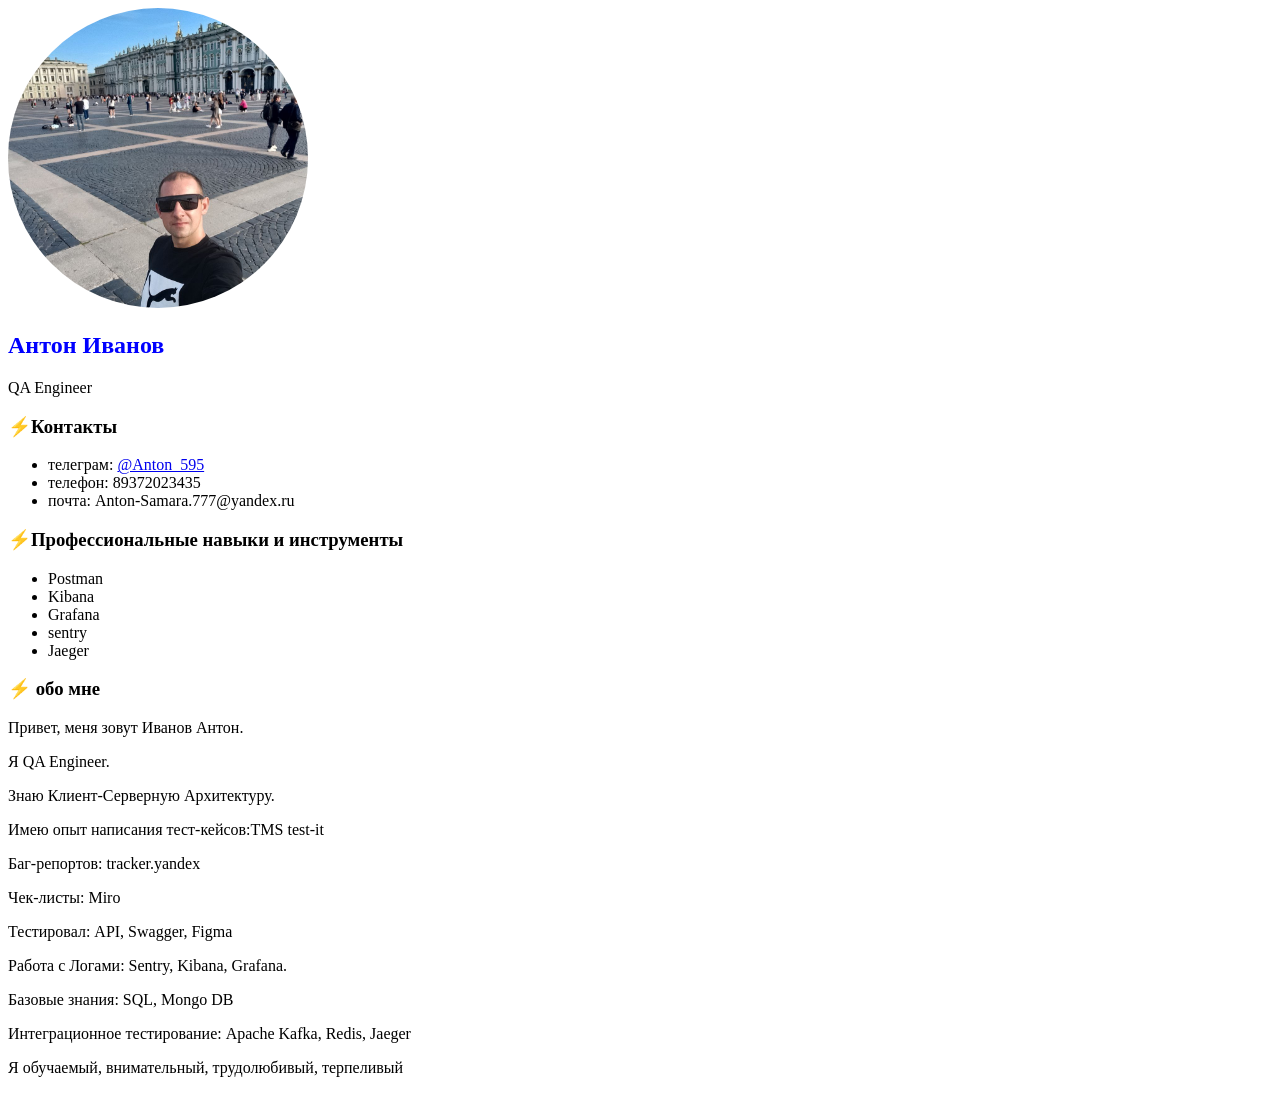
<file: Anton777-max-main/index.html>
<!DOCTYPE html>
<html lang="ru">
<head>
    <meta charset="UTF-8">
    <meta name="viewport" content="width=device-width, initial-scale=1.0">
    <title>QA Engineer Антон Иванов</title>
    <link rel="stylesheet" href="./style.css">
</head>
<body>
    <section class="photo"><img src="Anton.jpg" alt="Anton.jpg" class="profile-pic">
    </section> 
    <section>
        <h2 class="photo" >Антон Иванов </h2>
        <p> QA Engineer </p>
    </section>
    <section>
        <h3>⚡Контакты</h3>
        <ul>
            <li>телеграм: <a href="@Anton_595">@Anton_595</a></li>
            <li>телефон: 89372023435</li>
            <li>почта: Anton-Samara.777@yandex.ru</li>
        </ul>
    </section>
    <section>
        <h3>⚡Профессиональные навыки и инструменты</h3>
        <ul>
            <li>Postman</li>
            <li>Kibana</li>
            <li>Grafana</li>
            <li>sentry</li>
            <li>Jaeger</li>
        </ul>
    </section>
     <section>
        <h3>⚡ обо мне</h3>
       <p>Привет, меня зовут Иванов Антон.</p>
       <p>Я QA Engineer.</p>
       <p>Знаю Клиент-Серверную Архитектуру.</p>
       <p>Имею опыт написания тест-кейсов:TMS test-it</p>
       <p>Баг-репортов: tracker.yandex</p>
       <p>Чек-листы: Miro</p>
       <p>Тестировал: API, Swagger, Figma</p>
       <p>Работа с Логами: Sentry, Kibana, Grafana.</p>
       <p>Базовые знания: SQL, Mongo DB</p>
<p>Интеграционное тестирование: Apache Kafka, Redis, Jaeger</p>
<p>Я обучаемый, внимательный, трудолюбивый, терпеливый</p>

    </section>
    
</body>
</html>
</file>
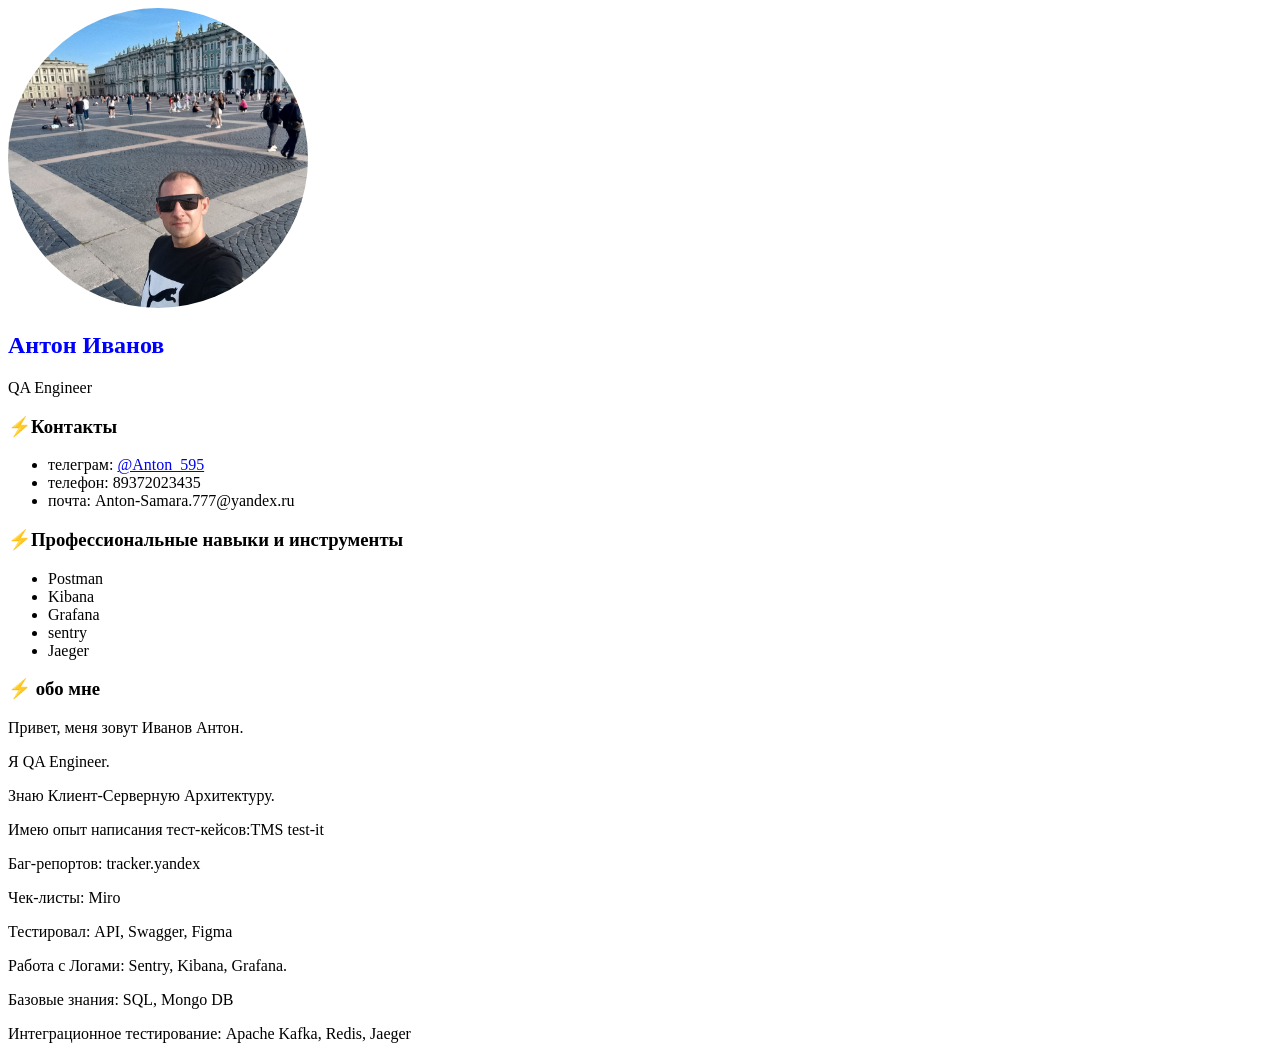
<file: Anton777-max-main/Anton777-max-main/index.html>
<!DOCTYPE html>
<html lang="ru">
<head>
    <meta charset="UTF-8">
    <meta name="viewport" content="width=device-width, initial-scale=1.0">
    <title>QA Engineer Антон Иванов</title>
    <link rel="stylesheet" href="./style.css">
</head>
<body>
    <section class="photo"><img src="Anton.jpg" alt="Anton.jpg" class="profile-pic">
    </section> 
    <section>
        <h2 class="photo" >Антон Иванов </h2>
        <p> QA Engineer </p>
    </section>
    <section>
        <h3>⚡Контакты</h3>
        <ul>
            <li>телеграм: <a href="@Anton_595">@Anton_595</a></li>
            <li>телефон: 89372023435</li>
            <li>почта: Anton-Samara.777@yandex.ru</li>
        </ul>
    </section>
    <section>
        <h3>⚡Профессиональные навыки и инструменты</h3>
        <ul>
            <li>Postman</li>
            <li>Kibana</li>
            <li>Grafana</li>
            <li>sentry</li>
            <li>Jaeger</li>
        </ul>
    </section>
     <section>
        <h3>⚡ обо мне</h3>
       <p>Привет, меня зовут Иванов Антон.</p>
       <p>Я QA Engineer.</p>
       <p>Знаю Клиент-Серверную Архитектуру.</p>
       <p>Имею опыт написания тест-кейсов:TMS test-it</p>
       <p>Баг-репортов: tracker.yandex</p>
       <p>Чек-листы: Miro</p>
       <p>Тестировал: API, Swagger, Figma</p>
       <p>Работа с Логами: Sentry, Kibana, Grafana.</p>
       <p>Базовые знания: SQL, Mongo DB</p>
<p>Интеграционное тестирование: Apache Kafka, Redis, Jaeger</p>


    </section>
    
</body>
</html>
</file>
<file: Anton777-max-main/style.css>
.photo {
    color: blue;
}
.profile-pic {
    width: 300px; 
    height: 300px; 
    border-radius: 500%; 
    object-fit: cover; 
}
</file>
<file: Anton777-max-main/Anton777-max-main/style.css>
.photo {
    color: blue;
}
.profile-pic {
    width: 300px; 
    height: 300px; 
    border-radius: 500%; 
    object-fit: cover; 
}
</file>
